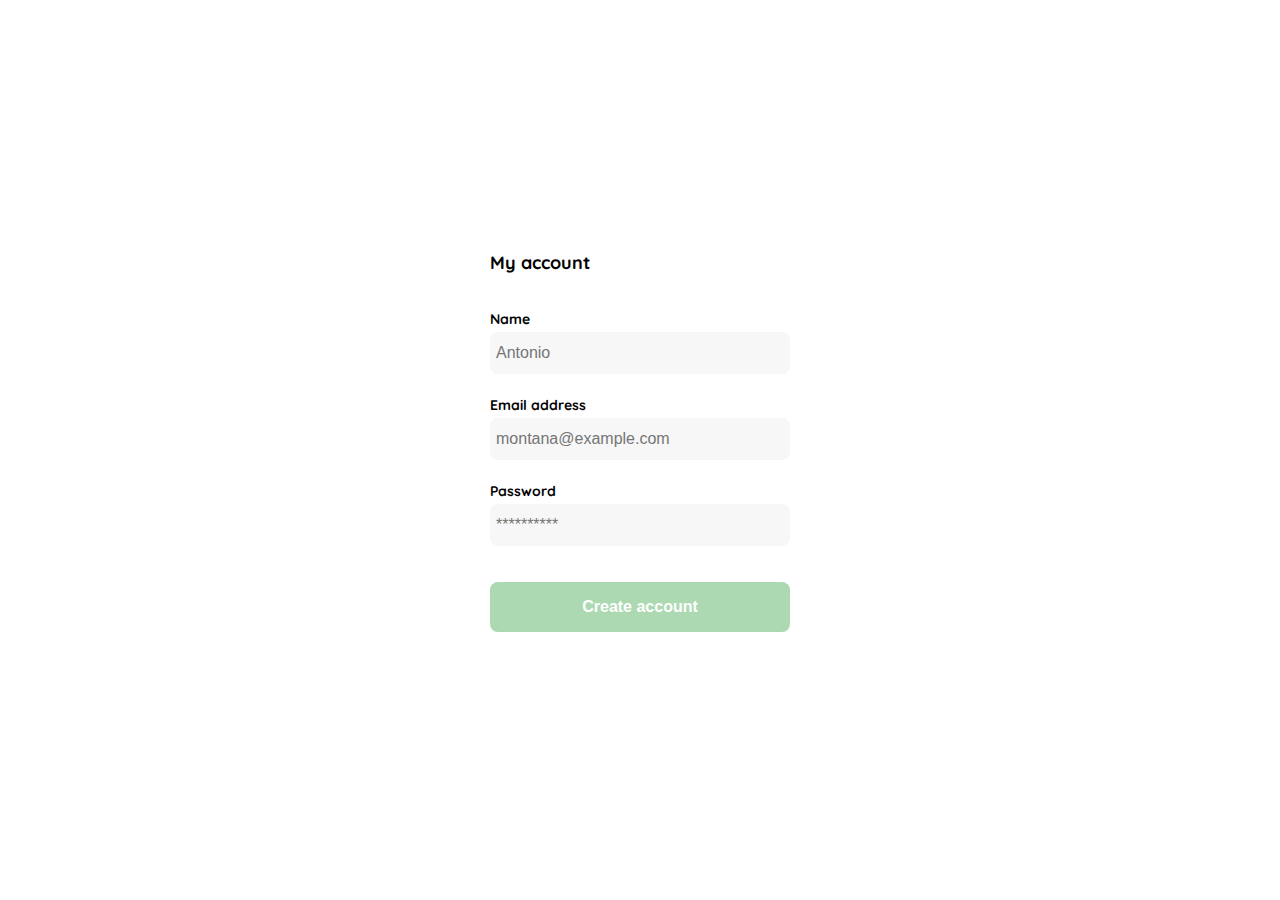
<file: create_account.html>
<!DOCTYPE html>
<html lang="en">
  <head>
    <meta charset="UTF-8" />
    <meta http-equiv="X-UA-Compatible" content="IE=edge" />
    <meta name="viewport" content="width=device-width, initial-scale=1.0" />
    <title>YardSale</title>
    <link rel="shortcut icon" href="./assets/logos/favicon_yard_sale.svg" type="img">
    <!-- Tipografias -->
    <link rel="preconnect" href="https://fonts.googleapis.com" />
    <link rel="preconnect" href="https://fonts.gstatic.com" crossorigin />
    <link href="https://fonts.googleapis.com/css2?family=Quicksand:wght@300;500;700&display=swap" rel="stylesheet" />
    <!-- Estilos -->
    <link rel="stylesheet" href="./css/create_account.css" />
  </head>
  <body>
    <div class="login">
      <div class="form-container">
        <h1 class="title">My account</h1>
        <form action="/" class="form">
          <div>
            <label for="name" class="label">Name</label>
            <input type="text" placeholder="Antonio" class="input input-name" id="name" />
            <label for="email" class="label">Email address</label>
            <input type="text" placeholder="montana@example.com" class="input input-email" id="email" />
            <label for="password" class="label">Password</label>
            <input type="password" placeholder="**********" class="input input-password" id="password" />
          </div>
          <input type="submit" value="Create account" class="primary-button login-button" />
        </form>
      </div>
    </div>
  </body>
</html>
</file>
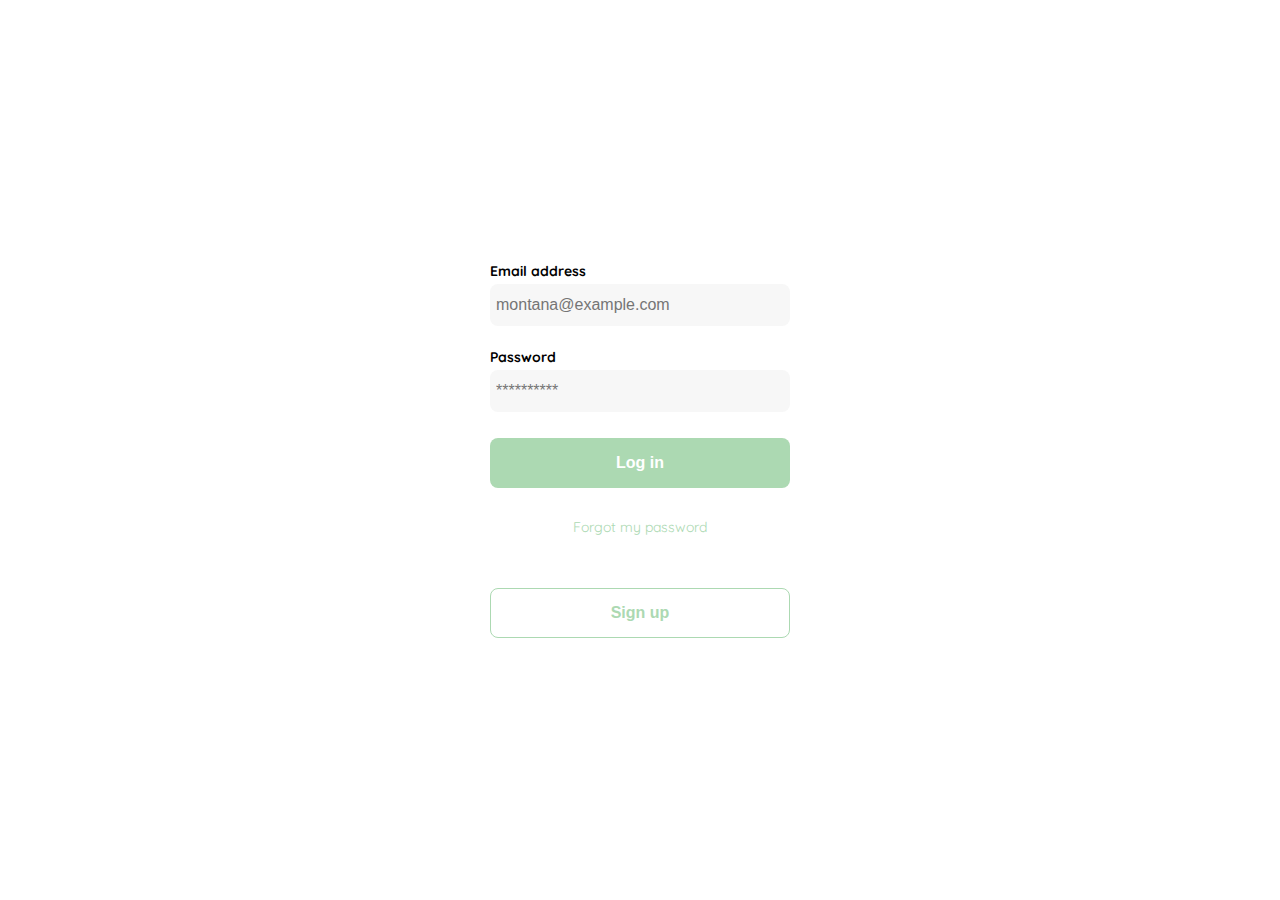
<file: login.html>
<!DOCTYPE html>
<html lang="en">
  <head>
    <meta charset="UTF-8" />
    <meta http-equiv="X-UA-Compatible" content="IE=edge" />
    <meta name="viewport" content="width=device-width, initial-scale=1.0" />
    <title>YardSale</title>
    <link rel="shortcut icon" href="./assets/logos/favicon_yard_sale.svg" type="img">
    <!-- Tipografias -->
    <link rel="preconnect" href="https://fonts.googleapis.com" />
    <link rel="preconnect" href="https://fonts.gstatic.com" crossorigin />
    <link href="https://fonts.googleapis.com/css2?family=Quicksand:wght@300;500;700&display=swap" rel="stylesheet"/>
    <!-- Estilos -->
    <link rel="stylesheet" href="./css/login.css" />
  </head>
  <body>
    <div class="login">
      <div class="form-container">
        <img src="./assets/logos/logo_yard_sale.svg" alt="Logo" class="logo" />
        <form action="/" class="form">
          <label for="email" class="label">Email address</label>
          <input type="text" class="input input-email" id="email" placeholder="montana@example.com"/>
          
          <label for="password" class="label">Password</label>
          <input type="password" class="input input-password" id="password" placeholder="**********" />
          <input type="submit" value="Log in" class="primary-button login-button" />
          <a href="/">Forgot my password</a>
        </form>
        <button class="secondary-button signup-button">Sign up</button>
      </div>
    </div>
  </body>
</html>
</file>
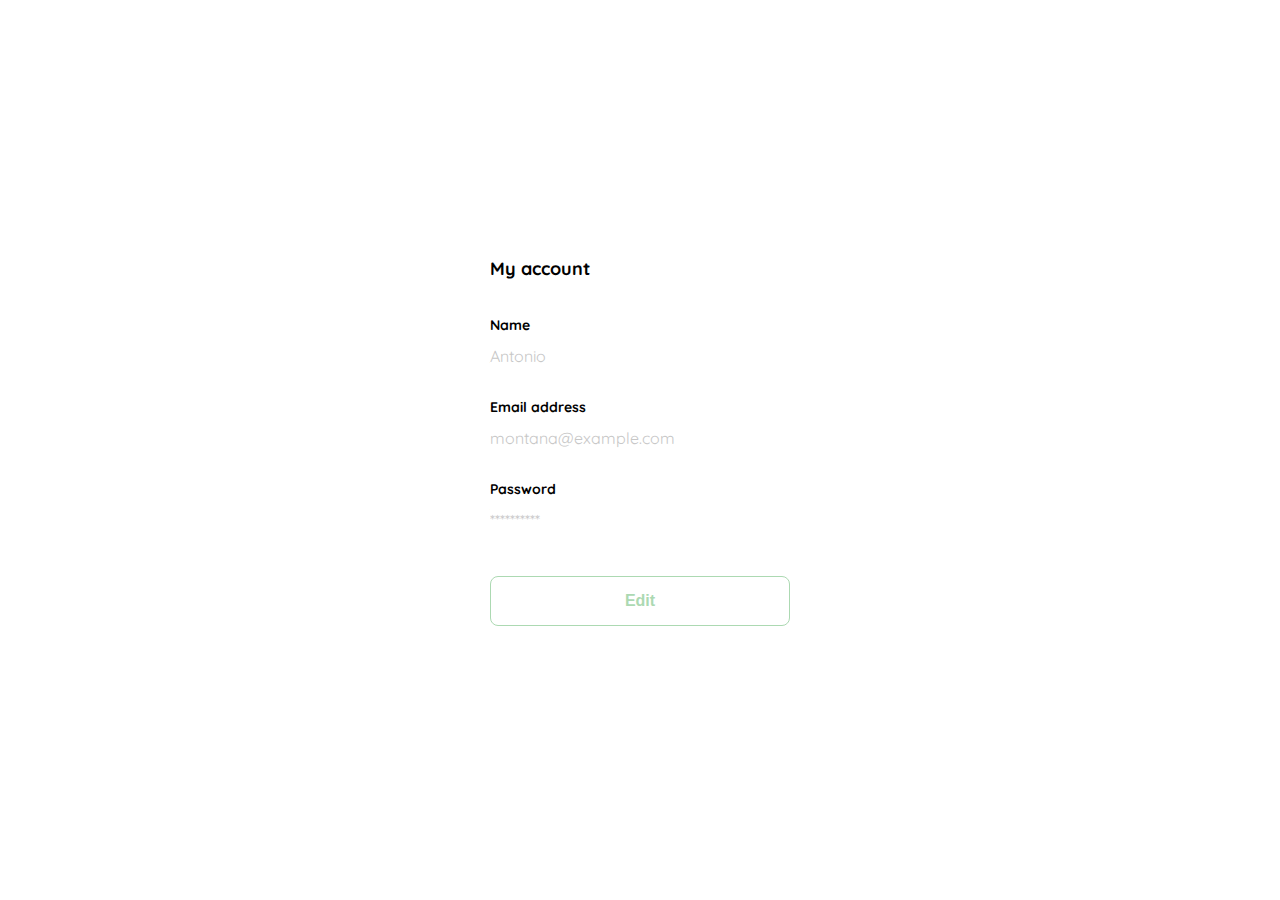
<file: my_account.html>
<!DOCTYPE html>
<html lang="en">
  <head>
    <meta charset="UTF-8" />
    <meta http-equiv="X-UA-Compatible" content="IE=edge" />
    <meta name="viewport" content="width=device-width, initial-scale=1.0" />
    <title>YardSale</title>
    <link rel="shortcut icon" href="./assets/logos/favicon_yard_sale.svg" type="img">
    <!-- Tipografias -->
    <link rel="preconnect" href="https://fonts.googleapis.com" />
    <link rel="preconnect" href="https://fonts.gstatic.com" crossorigin />
    <link href="https://fonts.googleapis.com/css2?family=Quicksand:wght@300;500;700&display=swap" rel="stylesheet" />
    <!-- Estilos -->
    <link rel="stylesheet" href="./css/my_account.css" />
  </head>
  <body>
    <div class="login">
      <div class="form-container">
        <h1 class="title">My account</h1>
        <form action="/" class="form">
          <div>
            <label for="name" class="label">Name</label>
            <p class="value">Antonio</p>
            <label for="email" class="label">Email address</label>
            <p class="value">montana@example.com</p>
            <label for="password" class="label">Password</label>
            <p class="value">**********</p>
          </div>
          <input type="submit" value="Edit" class="secondary-button login-button" />
        </form>
      </div>
    </div>
  </body>
</html>
</file>
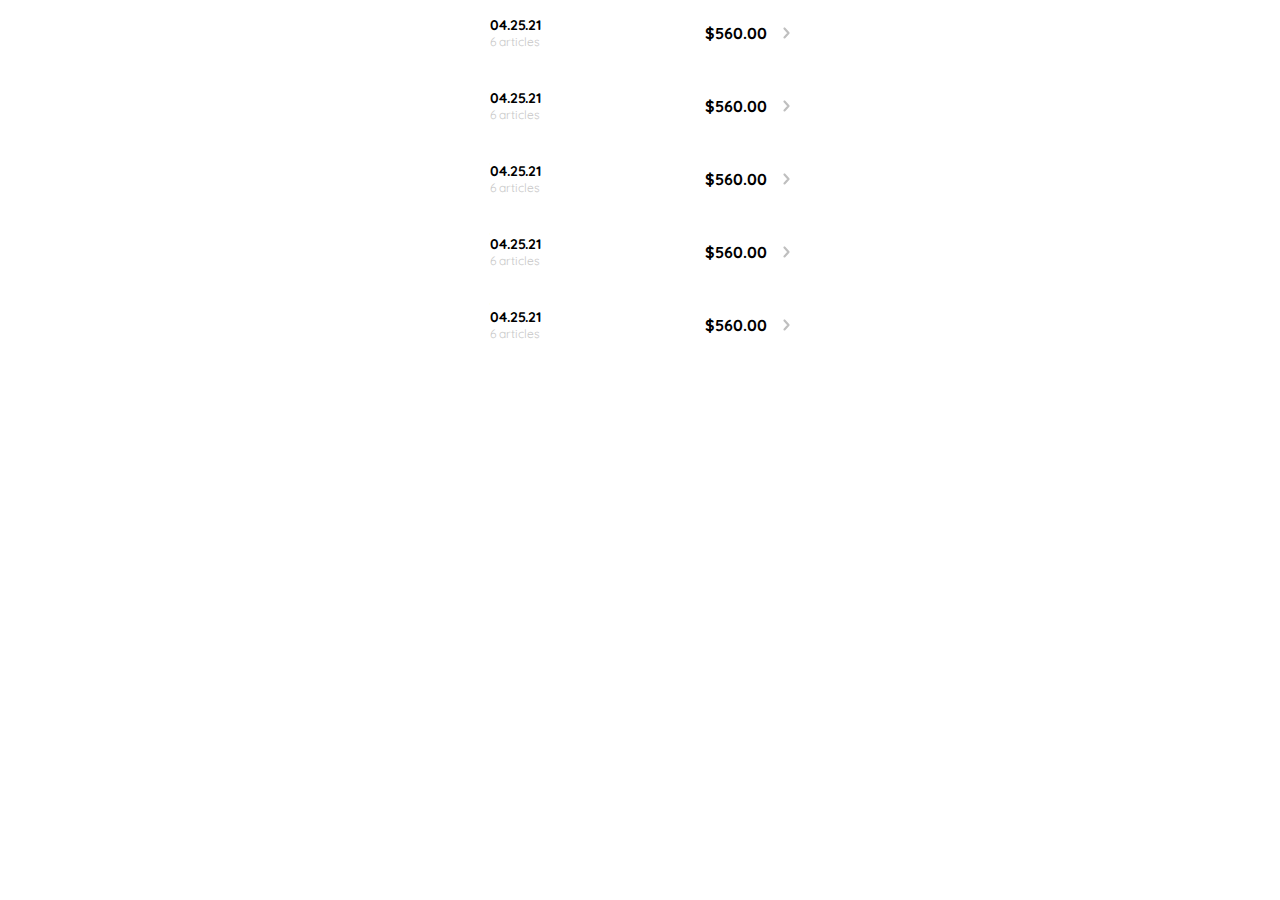
<file: my_orders.html>
<!DOCTYPE html>
<html lang="en">
  <head>
    <meta charset="UTF-8" />
    <meta http-equiv="X-UA-Compatible" content="IE=edge" />
    <meta name="viewport" content="width=device-width, initial-scale=1.0" />
    <title>YardSale</title>
    <link rel="shortcut icon" href="./assets/logos/favicon_yard_sale.svg" type="img">
    <!-- Tipografias -->
    <link rel="preconnect" href="https://fonts.googleapis.com" />
    <link rel="preconnect" href="https://fonts.gstatic.com" crossorigin />
    <link href="https://fonts.googleapis.com/css2?family=Quicksand:wght@300;500;700&display=swap" rel="stylesheet"/>
    <!-- Estilos -->
    <link rel="stylesheet" href="./css/my_orders.css" />
  </head>
  <body>
    <div class="my-order">
      <div class="my-order-container">
        <div class="my-order-content">
          <div class="order">
            <p>
              <span>04.25.21</span>
              <span>6 articles</span>
            </p>
            <p>$560.00</p>
            <img src="./assets/icons/flechita.svg" alt="arrow">
          </div>
          <div class="order">
            <p>
              <span>04.25.21</span>
              <span>6 articles</span>
            </p>
            <p>$560.00</p>
            <img src="./assets/icons/flechita.svg" alt="arrow">
          </div>
          <div class="order">
            <p>
              <span>04.25.21</span>
              <span>6 articles</span>
            </p>
            <p>$560.00</p>
            <img src="./assets/icons/flechita.svg" alt="arrow">
          </div>
          <div class="order">
            <p>
              <span>04.25.21</span>
              <span>6 articles</span>
            </p>
            <p>$560.00</p>
            <img src="./assets/icons/flechita.svg" alt="arrow">
          </div>
          <div class="order">
            <p>
              <span>04.25.21</span>
              <span>6 articles</span>
            </p>
            <p>$560.00</p>
            <img src="./assets/icons/flechita.svg" alt="arrow">
          </div>
        </div>
      </div>
    </div>
  </body>
</html>
</file>
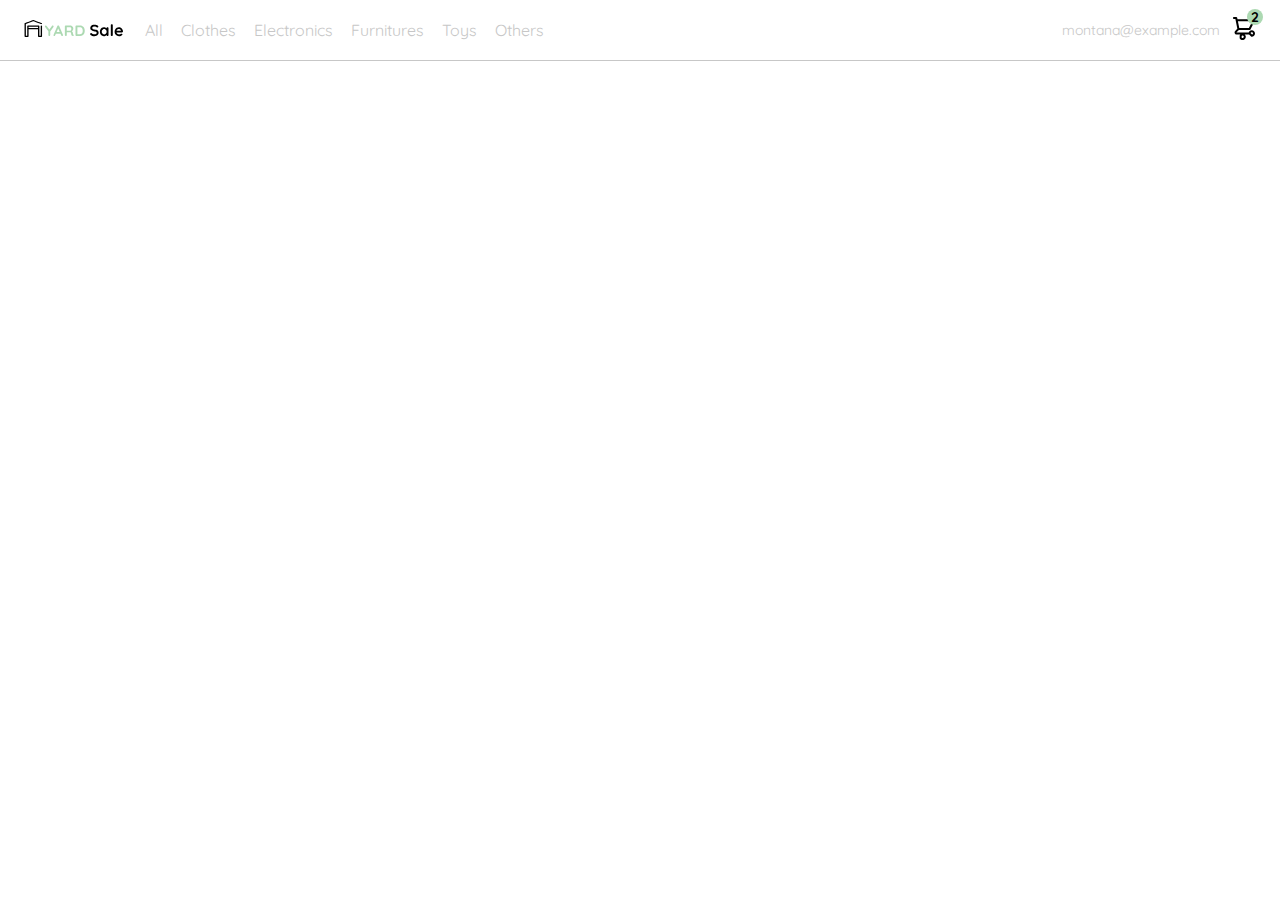
<file: nav_bar.html>
<!DOCTYPE html>
<html lang="en">
  <head>
    <meta charset="UTF-8" />
    <meta http-equiv="X-UA-Compatible" content="IE=edge" />
    <meta name="viewport" content="width=device-width, initial-scale=1.0" />
    <title>YardSale</title>
    <link rel="shortcut icon" href="./assets/logos/favicon_yard_sale.svg" type="img">
    <!-- Tipografias -->
    <link rel="preconnect" href="https://fonts.googleapis.com" />
    <link rel="preconnect" href="https://fonts.gstatic.com" crossorigin />
    <link href="https://fonts.googleapis.com/css2?family=Quicksand:wght@300;500;700&display=swap" rel="stylesheet" />
    <!-- Estilos -->
    <link rel="stylesheet" href="./css/nav_bar.css" />
  </head>
  <body>
    <nav>
      <img src="./assets/icons/icon_menu.svg" alt="" class="menu" />
      <div class="navbar-left">
        <img src="./assets/logos/logo_yard_sale.svg" alt="" class="logo" />
        <ul>
          <li>
            <a href="/">All</a>
          </li>
          <li>
            <a href="/">Clothes</a>
          </li>
          <li>
            <a href="/">Electronics</a>
          </li>
          <li>
            <a href="/">Furnitures</a>
          </li>
          <li>
            <a href="/">Toys</a>
          </li>
          <li>
            <a href="/">Others</a>
          </li>
        </ul>
      </div><div class="navbar-right">
        <ul>
          <li class="navbar-email">montana@example.com</li>
          <li class="navbar-shopping-cart">
            <img
              src="./assets/icons/icon_shopping_cart.svg"
              alt="shopping cart"
            />
            <div>2</div>
          </li>
        </ul>
      </div>
    </nav>
  </body>
</html>
</file>
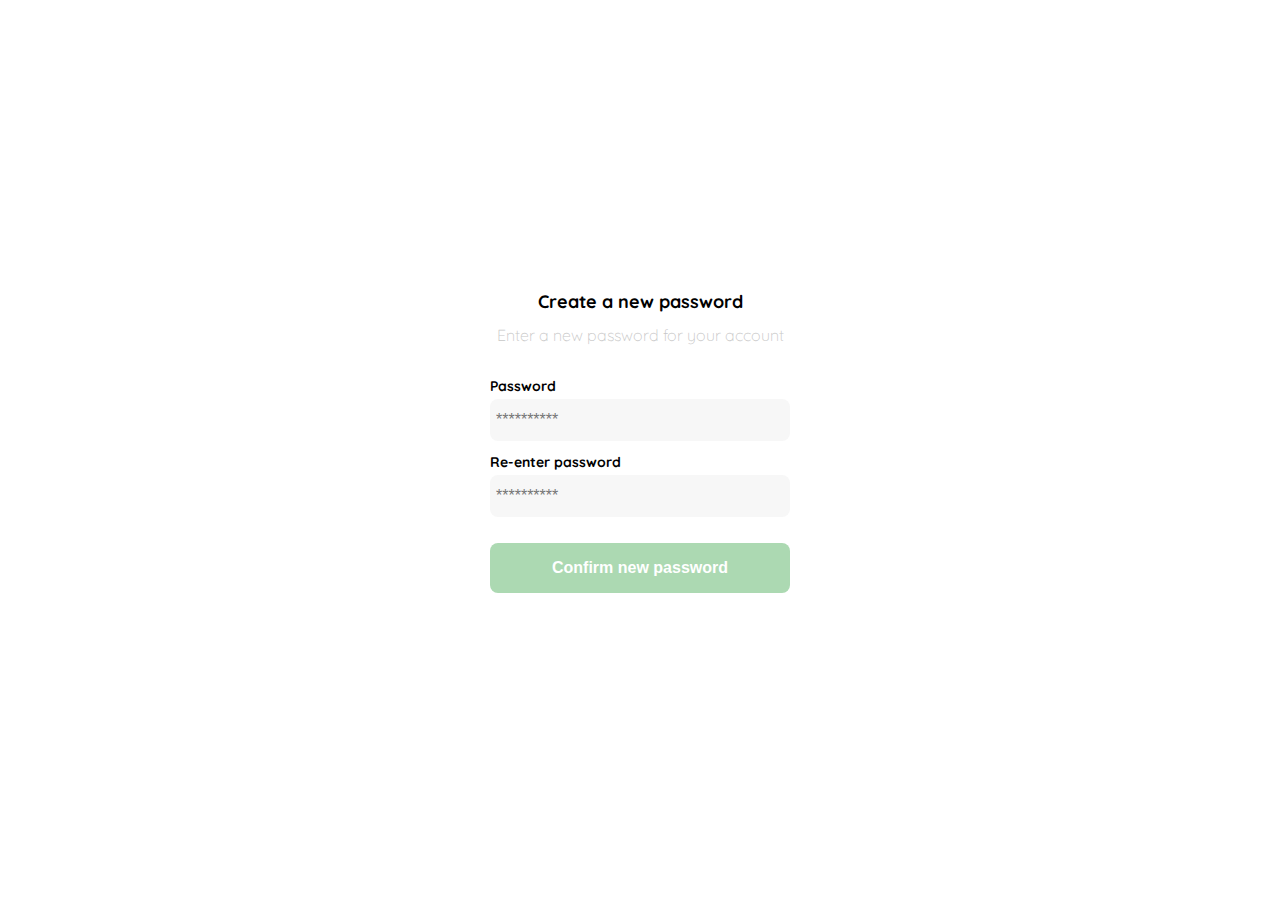
<file: new_password.html>
<!DOCTYPE html>
<html lang="en">
  <head>
    <meta charset="UTF-8" />
    <meta http-equiv="X-UA-Compatible" content="IE=edge" />
    <meta name="viewport" content="width=device-width, initial-scale=1.0" />
    <title>YardSale</title>
    <link rel="shortcut icon" href="./assets/logos/favicon_yard_sale.svg" type="img">
    <!-- Tipografias -->
    <link rel="preconnect" href="https://fonts.googleapis.com" />
    <link rel="preconnect" href="https://fonts.gstatic.com" crossorigin />
    <link href="https://fonts.googleapis.com/css2?family=Quicksand:wght@300;500;700&display=swap" rel="stylesheet"/>
    <!-- Estilos -->
    <link rel="stylesheet" href="./css/new_password.css" />
  </head>
  <body>
    <div class="login">
      <div class="form-container">
        <img src="./assets/logos/logo_yard_sale.svg" alt="Logo" class="logo" />

        <h1 class="title">Create a new password</h1>
        <p class="subtitle">Enter a new password for your account</p>

        <form action="/" class="form">
          <label for="password" class="label">Password</label>
          <input type="password" class="input input-password" id="password" placeholder="**********" />
          <label for="new-password" class="label">Re-enter password</label>
          <input type="password" class="input input-password" id="new-password" placeholder="**********" />
          <input type="submit" value="Confirm new password" class="primary-button login-button" />
        </form>
      </div>
    </div>
  </body>
</html>
</file>
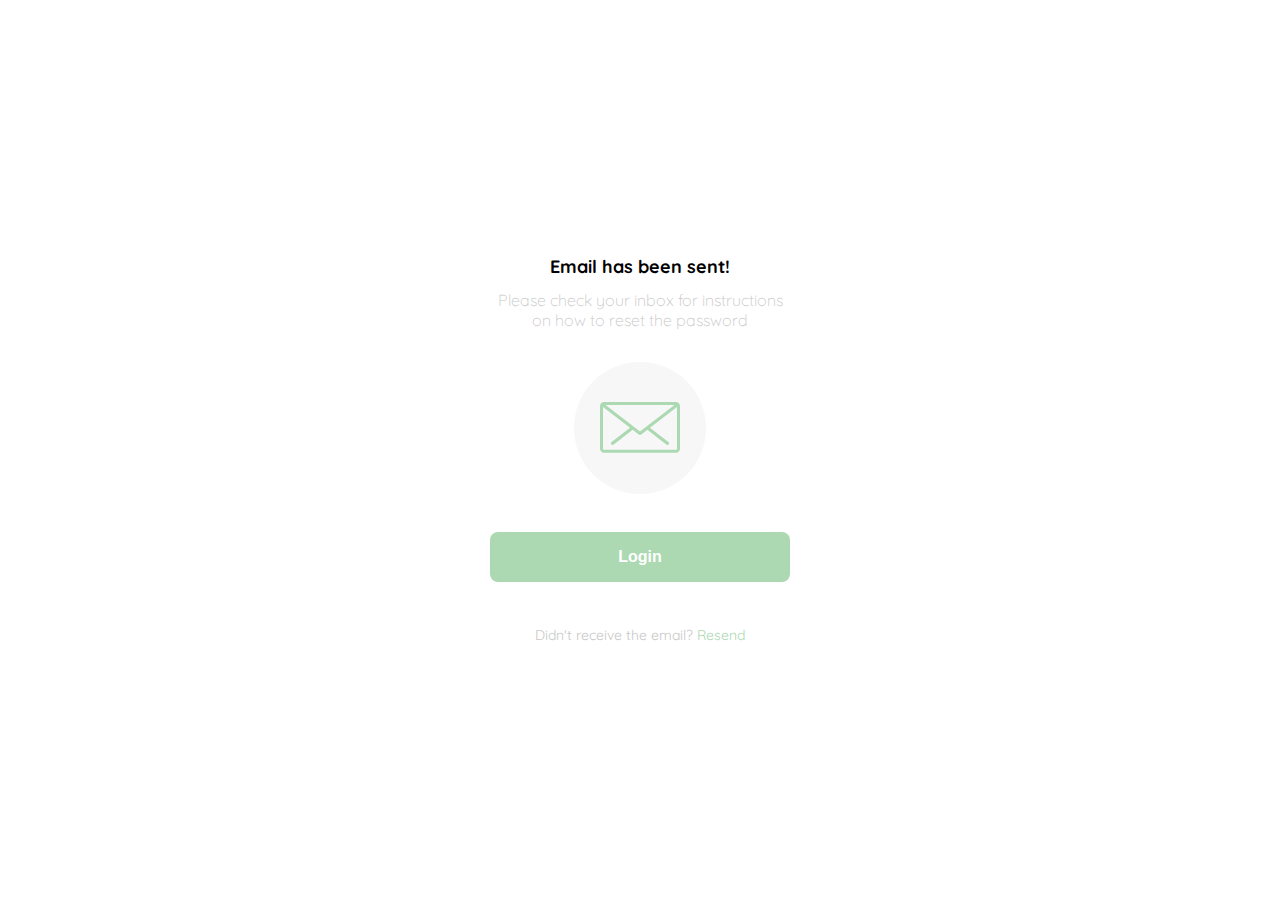
<file: password_recovery2.html>
<!DOCTYPE html>
<html lang="en">
  <head>
    <meta charset="UTF-8" />
    <meta http-equiv="X-UA-Compatible" content="IE=edge" />
    <meta name="viewport" content="width=device-width, initial-scale=1.0" />
    <title>YardSale</title>
    <link rel="shortcut icon" href="./assets/logos/favicon_yard_sale.svg" type="img">
    <!-- Tipografias -->
    <link rel="preconnect" href="https://fonts.googleapis.com" />
    <link rel="preconnect" href="https://fonts.gstatic.com" crossorigin />
    <link href="https://fonts.googleapis.com/css2?family=Quicksand:wght@300;500;700&display=swap" rel="stylesheet"/>
    <!-- Estilos -->
    <link rel="stylesheet" href="./css/password_recovery2.css" />
  </head>
  <body>
    <div class="login">
      <div class="form-container">
        <img src="./assets/logos/logo_yard_sale.svg" alt="Logo" class="logo" />
        <h1 class="title">Email has been sent!</h1>
        <p class="subtitle">
          Please check your inbox for instructions on how to reset the password
        </p>
        <div class="email-image">
          <img src="./assets/icons/email.svg" alt="email" />
        </div>
        <button class="primary-button login-button">Login</button>
        <p class="resend">
          <span>Didn't receive the email?</span>
          <a href="/">Resend</a>
        </p>
      </div>
    </div>
  </body>
</html>
</file>
<file: css/create_account.css>
:root {
  --white: #ffffff;
  --black: #000000;
  --very-light-pink: #c7c7c7;
  --text-input-field: #f7f7f7;
  --hospital-green: #acd9b2;
  --sm: 14px;
  --md: 16px;
  --lg: 18px;
}
body {
  margin: 0;
  font-family: "Quicksand", sans-serif;
}
.login {
  width: 100%;
  height: 100vh;
  display: grid;
  place-items: center;
}
.form-container {
  display: grid;
  grid-template-rows: auto 1fr auto;
  width: 300px;
}
.title {
  font-size: var(--lg);
  margin-bottom: 36px;
  text-align: start;
}
.form {
  display: flex;
  flex-direction: column;
}

.form div {
  display: flex;
  flex-direction: column;
}
.label {
  font-size: var(--sm);
  font-weight: bold;
  margin-bottom: 4px;
}
.input {
  background-color: var(--text-input-field);
  border: none;
  border-radius: 8px;
  height: 30px;
  font-size: var(--md);
  padding: 6px;
  margin-bottom: 12px;
}

.input-name,
.input-email,
.input-password {
  margin-bottom: 22px;
}
.primary-button {
  background-color: var(--hospital-green);
  border-radius: 8px;
  border: none;
  color: var(--white);
  width: 100%;
  cursor: pointer;
  font-size: var(--md);
  font-weight: bold;
  height: 50px;
}
.login-button {
  margin-top: 14px;
  margin-bottom: 30px;
}
@media (max-width: 640px) {
  .form-container {
    height: 100%;
  }
  .form {
    height: 100%;
    justify-content: space-between;
  }
}
</file>
<file: css/login.css>
:root {
  --white: #ffffff;
  --black: #000000;
  --very-light-pink: #c7c7c7;
  --text-input-field: #f7f7f7;
  --hospital-green: #acd9b2;
  --sm: 14px;
  --md: 16px;
  --lg: 18px;
}
body {
  margin: 0;
  font-family: "Quicksand", sans-serif;
}
.login {
  width: 100%;
  height: 100vh;
  display: grid;
  place-items: center;
}
.form-container {
  display: grid;
  grid-template-rows: auto 1fr auto;
  width: 300px;
}
.logo {
  width: 150px;
  margin-bottom: 48px;
  justify-self: center;
  display: none;
}
.form {
  display: flex;
  flex-direction: column;
}
.form a {
  color: var(--hospital-green);
  font-size: var(--sm);
  text-align: center;
  text-decoration: none;
  margin-bottom: 52px;
}
.label {
  font-size: var(--sm);
  font-weight: bold;
  margin-bottom: 4px;
}
.input {
  background-color: var(--text-input-field);
  border: none;
  border-radius: 8px;
  height: 30px;
  font-size: var(--md);
  padding: 6px;
  margin-bottom: 12px;
}
.input-email {
  margin-bottom: 22px;
}
.primary-button {
  background-color: var(--hospital-green);
  border-radius: 8px;
  border: none;
  color: var(--white);
  width: 100%;
  cursor: pointer;
  font-size: var(--md);
  font-weight: bold;
  height: 50px;
}
.secondary-button {
  background-color: var(--white);
  border-radius: 8px;
  border: 1px solid var(--hospital-green);
  color: var(--hospital-green);
  width: 100%;
  cursor: pointer;
  font-size: var(--md);
  font-weight: bold;
  height: 50px;
}
.login-button {
  margin-top: 14px;
  margin-bottom: 30px;
}
@media (max-width: 640px) {
  .logo {
    display: block;
  }
  .secondary-button {
    width: 300px;
    position: absolute;
    bottom: 0;
    margin-bottom: 24px;
  }
}
</file>
<file: css/my_account.css>
:root {
  --white: #ffffff;
  --black: #000000;
  --very-light-pink: #c7c7c7;
  --text-input-field: #f7f7f7;
  --hospital-green: #acd9b2;
  --sm: 14px;
  --md: 16px;
  --lg: 18px;
}
body {
  margin: 0;
  font-family: "Quicksand", sans-serif;
}
.login {
  width: 100%;
  height: 100vh;
  display: grid;
  place-items: center;
}
.form-container {
  display: grid;
  grid-template-rows: auto 1fr auto;
  width: 300px;
}
.logo {
  width: 150px;
  margin-bottom: 48px;
  justify-self: center;
  display: none;
}
.title {
  font-size: var(--lg);
  margin-bottom: 36px;
  text-align: start;
}
.form {
  display: flex;
  flex-direction: column;
}

.form div {
  display: flex;
  flex-direction: column;
}
.label {
  font-size: var(--sm);
  font-weight: bold;
  margin-bottom: 4px;
}
.value {
    color: var(--very-light-pink);
    font-size: var(--md);
    margin: 8px 0 32px 0;
}
.secondary-button {
  background-color: var(--white);
  border-radius: 8px;
  border: 1px solid var(--hospital-green) ;
  color: var(--hospital-green);
  width: 100%;
  cursor: pointer;
  font-size: var(--md);
  font-weight: bold;
  height: 50px;
}
.login-button {
  margin-top: 14px;
  margin-bottom: 30px;
}
@media (max-width: 640px) {
  .form-container {
    height: 100%;
  }
  .form {
    height: 100%;
    justify-content: space-between;
  }
}
</file>
<file: css/my_orders.css>
:root {
  --white: #ffffff;
  --black: #000000;
  --very-light-pink: #c7c7c7;
  --text-input-field: #f7f7f7;
  --hospital-green: #acd9b2;
  --sm: 14px;
  --md: 16px;
  --lg: 18px;
}
body {
  margin: 0;
  font-family: "Quicksand", sans-serif;
}
.my-order {
  width: 100%;
  height: 100%;
  display: grid;
  place-items: center;
}
.my-order-container {
  display: grid;
  grid-template-rows: auto 1fr auto;
  width: 300px;
}
.my-order-content {
  display: flex;
  flex-direction: column;
}
.order {
  display: grid;
  grid-template-columns: auto 1fr auto;
  gap: 16px;
  align-items: center;
  margin-bottom: 8px;
}
.order p:nth-child(1) {
  display: flex;
  flex-direction: column;
}
.order p:nth-child(2) {
  text-align: end;
  font-weight: bold;
}
.order p span:nth-child(1) {
  font-size: 14px;
  font-weight: bold;
}
.order p span:nth-child(2) {
  font-size: 12px;
  color: var(--very-light-pink);
}
</file>
<file: css/nav_bar.css>
:root {
  --white: #ffffff;
  --black: #000000;
  --very-light-pink: #c7c7c7;
  --text-input-field: #f7f7f7;
  --hospital-green: #acd9b2;
  --sm: 14px;
  --md: 16px;
  --lg: 18px;
}
body {
  margin: 0;
  font-family: "Quicksand", sans-serif;
}
nav {
  display: flex;
  justify-content: space-between;
  padding: 0 24px;
  border-bottom: 1px solid var(--very-light-pink);
}
.menu {
  display: none;
}
.logo {
  width: 100px;
}
.navbar-left ul,
.navbar-right ul {
  list-style: none;
  padding: 0;
  margin-top: 0;
  margin-bottom: 0;
  display: flex;
  align-items: center;
  height: 60px;
}
.navbar-left {
  display: flex;
  align-items: center;
}
.navbar-left ul {
  margin-left: 12px;
  margin-bottom: 0;
}
.navbar-left ul li a,
.navbar-right ul li a {
  text-decoration: none;
  color: var(--very-light-pink);
  border: 1px solid var(--white);
  padding: 8px;
  border-radius: 8px;
}
.navbar-left ul li a:hover,
.navbar-right ul li a:hover {
  border: 1px solid var(--hospital-green);
  color: var(--hospital-green);
}
.navbar-email {
  color: var(--very-light-pink);
  font-size: var(--sm);
  margin-right: 12px;
}
.navbar-shopping-cart {
  position: relative;
}
.navbar-shopping-cart div {
  width: 16px;
  height: 16px;
  background-color: var(--hospital-green);
  border-radius: 50%;
  font-size: var(--sm);
  font-weight: bold;
  position: absolute;
  top: -7px;
  right: -7px;
  display: flex;
  justify-content: center;
  align-items: center;
}
@media (max-width: 640px) {
  .menu {
    display: block;
  }
  .navbar-left ul {
    display: none;
  }
  .navbar-email {
    display: none;
  }
}
</file>
<file: css/new_password.css>
:root {
  --white: #ffffff;
  --black: #000000;
  --very-light-pink: #c7c7c7;
  --text-input-field: #f7f7f7;
  --hospital-green: #acd9b2;
  --sm: 14px;
  --md: 16px;
  --lg: 18px;
}
body {
  margin: 0;
  font-family: "Quicksand", sans-serif;
}
.login {
  width: 100%;
  height: 100vh;
  display: grid;
  place-items: center;
}
.form-container {
  display: grid;
  grid-template-rows: auto 1fr auto;
  width: 300px;
}
.logo {
  width: 150px;
  margin-bottom: 48px;
  justify-self: center;
  display: none;
}
.title {
  font-size: var(--lg);
  margin-bottom: 12px;
  text-align: center;
}
.subtitle {
  color: var(--very-light-pink);
  font-size: var(--md);
  font-weight: 300;
  margin-top: 0;
  margin-bottom: 32px;
  text-align: center;
}
.form {
    display: flex;
    flex-direction: column;
}
.label {
  font-size: var(--sm);
  font-weight: bold;
  margin-bottom: 4px;
}
.input {
  background-color: var(--text-input-field);
  border: none;
  border-radius: 8px;
  height: 30px;
  font-size: var(--md);
  padding: 6px;
  margin-bottom: 12px;
}
.primary-button {
  background-color: var(--hospital-green);
  border-radius: 8px;
  border: none;
  color: var(--white);
  width: 100%;
  cursor: pointer;
  font-size: var(--md);
  font-weight: bold;
  height: 50px;
}
.login-button {
  margin-top: 14px;
  margin-bottom: 30px;
}
@media (max-width: 640px) {
  .logo {
    display: block;
  }
}
</file>
<file: css/password_recovery2.css>
:root {
  --white: #ffffff;
  --black: #000000;
  --very-light-pink: #c7c7c7;
  --text-input-field: #f7f7f7;
  --hospital-green: #acd9b2;
  --sm: 14px;
  --md: 16px;
  --lg: 18px;
}
body {
  margin: 0;
  font-family: "Quicksand", sans-serif;
}
.login {
  width: 100%;
  height: 100vh;
  display: grid;
  place-items: center;
}
.form-container {
  display: grid;
  grid-template-rows: auto 1fr auto;
  width: 300px;
  justify-items: center;
}
.logo {
  width: 150px;
  margin-bottom: 48px;
  justify-self: center;
  display: none;
}
.title {
  font-size: var(--lg);
  margin-bottom: 12px;
  text-align: center;
}
.subtitle {
  color: var(--very-light-pink);
  font-size: var(--md);
  font-weight: 300;
  margin-top: 0;
  margin-bottom: 32px;
  text-align: center;
}
.email-image {
  width: 132px;
  height: 132px;
  border-radius: 50%;
  background-color: var(--text-input-field);
  display: flex;
  justify-content: center;
  align-items: center;
  margin-bottom: 24px;
}
.email-image img {
  width: 80px;
}
.resend {
  font-size: var(--sm);
}
.resend span {
  color: var(--very-light-pink);
}
.resend a {
  color: var(--hospital-green);
  text-decoration: none;
}
.primary-button {
  background-color: var(--hospital-green);
  border-radius: 8px;
  border: none;
  color: var(--white);
  width: 100%;
  cursor: pointer;
  font-size: var(--md);
  font-weight: bold;
  height: 50px;
}
.login-button {
  margin-top: 14px;
  margin-bottom: 30px;
}
@media (max-width: 640px) {
  .logo {
    display: block;
  }
}
</file>
